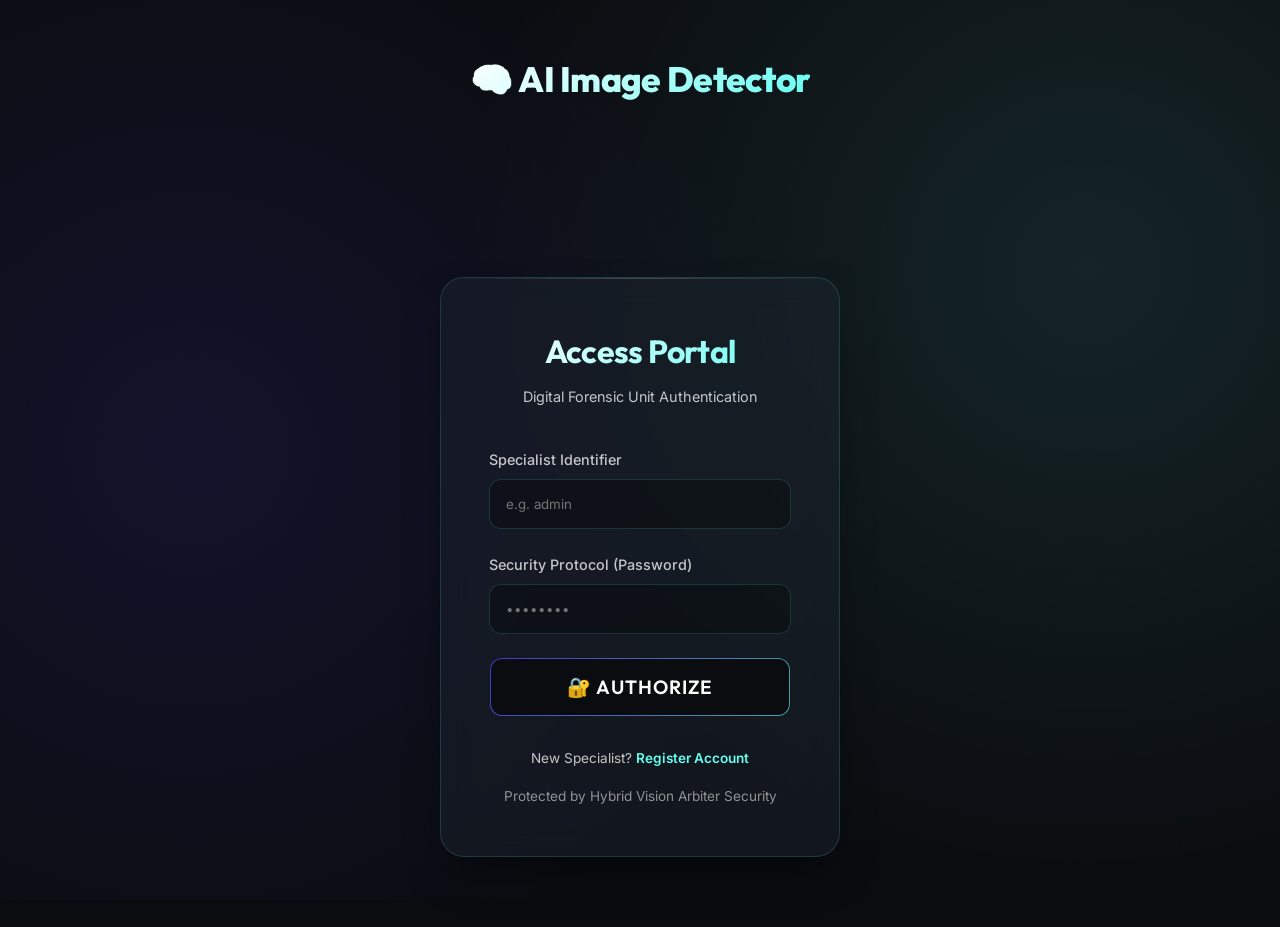
<file: frontend/index.html>
<!DOCTYPE html>
<html lang="en">
<head>
    <meta charset="UTF-8" />
    <meta name="viewport" content="width=device-width, initial-scale=1.0" />
    <title>AI Image Detector - Vision Arbiter Analysis</title>
    <link rel="stylesheet" href="style.css" />
    <link href="https://fonts.googleapis.com/css2?family=Inter:wght@400;500;600;700&family=Outfit:wght@400;600;700;800&display=swap" rel="stylesheet">
    <meta name="description" content="State-of-the-art AI image detection using the Gemini Vision Arbiter and local ensemble models.">
    <!-- OpenGraph SEO -->
    <meta property="og:title" content="AI Image Detector - Professional Analysis">
    <meta property="og:description" content="Detect AI-generated images with high-reasoning vision models.">
    <meta property="og:type" content="website">
    <meta name="twitter:card" content="summary_large_image">
    <meta name="twitter:title" content="AI Image Detector - Vision Arbiter Analysis">
    <meta name="twitter:description" content="AI image verification powered by Gemini 1.5 Vision and thermal heatmap analysis.">
</head>
<body>
    <nav class="navbar">
        <div class="container">
            <h1 class="logo">🧠 AI Image Detector</h1>
            <p style="text-align: center; color: var(--text-secondary); font-size: 0.95rem; margin-top: 0.5rem; letter-spacing: 0.05em;">
                HYBRID VISION ARBITER ENSEMBLE
            </p>
            <div style="position: absolute; top: 1.5rem; right: 2rem;">
                <button id="logoutBtn" style="background: transparent; border: 1px solid var(--border-color); color: var(--text-secondary); padding: 0.5rem 1rem; border-radius: 8px; cursor: pointer; font-size: 0.8rem; transition: all 0.3s ease;">
                    🚪 Logout
                </button>
            </div>
        </div>
    </nav>

    <main class="container">
        <section class="upload-section glass-panel">
            <h2>🔍 Digital Forensic Analysis</h2>
            <p style="text-align: center; color: var(--text-secondary); margin-bottom: 2rem; font-size: 1.05rem;">
                Scan images for generative AI artifacts, textural anomalies, and GAN-specific frequency signatures.
            </p>
            
            <label for="imageInput" class="drop-zone" id="dropZone">
                <div class="drop-zone-content">
                    <span class="upload-icon">✨</span>
                    <span class="drop-text" id="dropText">Drag & Drop Forensic Sample</span>
                    <span class="file-hint">Industry-standard formats: JPG, PNG, WEBP (Max 10MB)</span>
                </div>
                <input type="file" id="imageInput" accept="image/*" class="hidden-input" />
            </label>

            <div id="previewContainer" class="preview-container hidden">
                <div class="preview-wrapper">
                    <img id="preview" src="#" alt="Forensic sample preview" />
                    <div class="preview-overlay">
                        <span id="previewName">sample_id_001.jpg</span>
                    </div>
                </div>
            </div>
            
            <button id="analyzeBtn" class="glow-button" disabled>
                <span class="btn-content">🚀 INITIATE SCAN</span>
            </button>
        </section>

        <section id="resultSection" class="result-section glass-panel hidden">
            <h3>📊 Analysis Payload</h3>
            <div id="resultCard" class="card">
                <div class="result-details">
                    <div class="verdict-container">
                        <span class="verdict-label">Final Verdict</span>
                        <h3 id="resultText" class="verdict-status"></h3>
                    </div>
                    
                    <div class="meter-container">
                        <div class="meter-label">
                            <span>Forensic Confidence</span>
                            <span id="confidenceText" class="confidence-pct">0%</span>
                        </div>
                        <div class="meter-bar">
                            <div id="confidenceMeter" class="meter-fill"></div>
                        </div>
                    </div>

                    <div id="resultReason" class="report-text">
                        <span class="report-title">💡 Reason:</span>
                        <div id="additionalInfo"></div>
                    </div>
                    
                    <div id="scoreBreakdown" class="score-breakdown hidden">
                        <h4>🧩 Multi-Signal Analysis Breakdown</h4>
                        <div id="signalsContainer" class="signals-grid"></div>
                    </div>
                </div>
                <button id="resetBtn" class="reset-button">Analyze New Sample</button>
            </div>

            <div id="heatmapContainer" class="heatmap-container hidden">
                <h4>🔍 Artifact Heatmap (Signal Density)</h4>
                <p style="font-size: 0.9rem; color: var(--text-secondary); margin-bottom: 1.5rem; line-height: 1.4;">
                    Thermal visualization of localized textural anomalies. Areas in **RED** indicate regions with uncharacteristically smooth transition gradients typical of diffusion generators.
                </p>
                <div class="heatmap-wrapper">
                    <img id="heatmapImage" src="" alt="Detection heatmap" />
                </div>
            </div>
        </section>

        <section class="info-section glass-panel">
            <h2 style="font-size: 1.3rem; margin-bottom: 2rem; text-align: center; color: var(--primary-color);">🔍 Forensic Methodologies</h2>
            <div style="display: grid; grid-template-columns: repeat(auto-fit, minmax(240px, 1fr)); gap: 1.5rem;">
                <div class="info-card">
                    <div style="font-size: 2.5rem; margin-bottom: 1rem;">🛰️</div>
                    <h4 style="font-size: 1.1rem; margin-bottom: 0.8rem; color: var(--primary-color);">Vision Arbiter</h4>
                    <p style="font-size: 0.9rem; color: var(--text-secondary);">High-reasoning multimodal Gemini model evaluates anatomical accuracy and lighting consistency.</p>
                </div>
                <div class="info-card">
                    <div style="font-size: 2.5rem; margin-bottom: 1rem;">🧬</div>
                    <h4 style="font-size: 1.1rem; margin-bottom: 0.8rem; color: var(--primary-color);">Frequency Domain</h4>
                    <p style="font-size: 0.9rem; color: var(--text-secondary);">FFT analysis identifies artificial high-frequency suppression patterns specific to AI upscalers.</p>
                </div>
                <div class="info-card">
                    <div style="font-size: 2.5rem; margin-bottom: 1rem;">🌡️</div>
                    <h4 style="font-size: 1.1rem; margin-bottom: 0.8rem; color: var(--primary-color);">Textural Heatmap</h4>
                    <p style="font-size: 0.9rem; color: var(--text-secondary);">Convolutional standard deviation mapping captures over-smooth 'plastic' regions in real-time.</p>
                </div>
            </div>
        </section>
    </main>

    <div id="loading" class="loading hidden">
        <div class="spinner"></div>
        <p>Analyzing your image with AI...</p>
        <p style="font-size: 0.9rem; color: var(--text-secondary); margin-top: 0.5rem;">
            This may take a few seconds
        </p>
    </div>

    <script>
        // Authentication Guard
        if (!localStorage.getItem('auth_token')) {
            window.location.href = 'login.html';
        }

        document.getElementById('logoutBtn').addEventListener('click', () => {
            localStorage.removeItem('auth_token');
            window.location.href = 'login.html';
        });
    </script>
    <script src="script.js"></script>
</body>
</html>
</file>
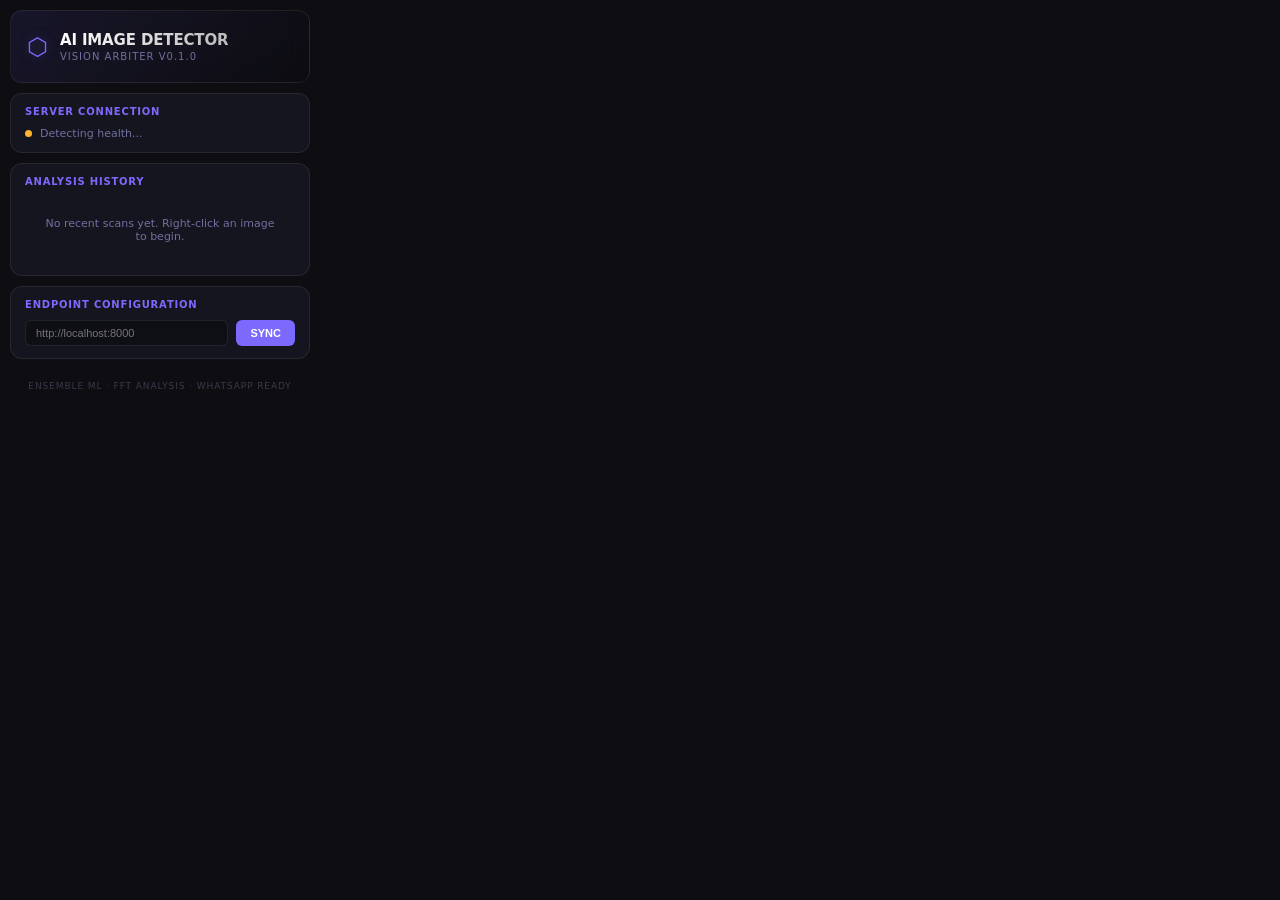
<file: extension/popup.html>
<!DOCTYPE html>
<html lang="en">
<head>
  <meta charset="UTF-8" />
  <meta name="viewport" content="width=device-width, initial-scale=1.0" />
  <title>AI Image Detector</title>
  <style>
    :root {
      --primary: #7c6aff;
      --secondary: #32dc82;
      --bg: #0d0d12;
      --panel: rgba(26, 26, 38, 0.7);
      --border: rgba(255, 255, 255, 0.08);
      --text: #e8e8f0;
      --text-muted: #7070a0;
    }

    * { box-sizing: border-box; margin: 0; padding: 0; }

    body {
      width: 320px;
      background: var(--bg);
      color: var(--text);
      font-family: 'Segoe UI', system-ui, -apple-system, sans-serif;
      overflow-x: hidden;
      padding-bottom: 8px;
    }

    /* Glass Effect */
    .glass {
      background: var(--panel);
      backdrop-filter: blur(12px);
      border: 1px solid var(--border);
      border-radius: 12px;
      margin: 10px;
    }

    .header {
      padding: 20px 16px;
      display: flex;
      align-items: center;
      gap: 12px;
      background: linear-gradient(135deg, rgba(124, 106, 255, 0.1), transparent);
    }

    .logo {
      font-size: 24px;
      color: var(--primary);
      text-shadow: 0 0 12px rgba(124, 106, 255, 0.4);
    }

    .title-group h1 {
      font-size: 15px;
      font-weight: 800;
      letter-spacing: -0.01em;
      background: linear-gradient(to right, #fff, #bbb);
      -webkit-background-clip: text;
      background-clip: text;
      -webkit-text-fill-color: transparent;
    }

    .subtitle {
      font-size: 10px;
      text-transform: uppercase;
      letter-spacing: 0.1em;
      color: var(--text-muted);
      margin-top: 2px;
    }

    .section {
      padding: 12px 14px;
    }

    .section-label {
      font-size: 10px;
      font-weight: 700;
      text-transform: uppercase;
      letter-spacing: 0.08em;
      color: var(--primary);
      margin-bottom: 10px;
      display: flex;
      justify-content: space-between;
      align-items: center;
    }

    /* Status Dot */
    .status-row { display: flex; align-items: center; gap: 8px; }
    .status-dot {
      width: 7px; height: 7px; border-radius: 50%; background: #333;
    }
    .status-dot.online { background: var(--secondary); box-shadow: 0 0 8px var(--secondary); }
    .status-dot.offline { background: #ff4646; box-shadow: 0 0 8px #ff4646; }
    .status-dot.checking { background: #ffb432; animation: pulse 1s infinite; }
    @keyframes pulse { 0%, 100% { opacity: 1; } 50% { opacity: 0.4; } }
    .status-text { font-size: 11px; color: var(--text-muted); font-weight: 500; }

    /* History List */
    .history-list {
      margin-top: 4px;
    }

    .history-item {
      display: flex;
      align-items: center;
      gap: 12px;
      padding: 8px;
      background: rgba(255,255,255,0.03);
      border-radius: 8px;
      margin-bottom: 6px;
      border: 1px solid transparent;
      transition: all 0.2s;
    }

    .history-item:hover {
      background: rgba(255,255,255,0.05);
      border-color: var(--border);
    }

    .hist-thumb {
      width: 32px; height: 32px; border-radius: 4px;
      object-fit: cover; background: #222;
    }

    .hist-info { flex: 1; overflow: hidden; }
    .hist-pred { font-size: 11px; font-weight: 700; }
    .hist-pred.ai { color: #ff4646; }
    .hist-pred.real { color: var(--secondary); }
    .hist-conf { font-size: 10px; color: var(--text-muted); }

    .empty-state {
      padding: 20px; text-align: center; color: var(--text-muted); font-size: 11px;
    }

    /* Settings */
    .input-row { display: flex; gap: 8px; }
    input {
      flex: 1; background: rgba(0,0,0,0.3); border: 1px solid var(--border);
      border-radius: 6px; padding: 6px 10px; color: #fff; font-size: 11px; outline: none;
    }
    input:focus { border-color: var(--primary); }
    button {
      background: var(--primary); color: #fff; border: none; border-radius: 6px;
      padding: 6px 14px; font-size: 11px; font-weight: 700; cursor: pointer;
    }
    button:hover { filter: brightness(1.1); }

    .footer {
      margin-top: 10px; padding: 12px; text-align: center;
      font-size: 9px; color: #3a3a4a; letter-spacing: 0.1em;
    }
  </style>
</head>
<body>

  <div class="glass header">
    <div class="logo">⬡</div>
    <div class="title-group">
      <h1>AI IMAGE DETECTOR</h1>
      <div class="subtitle">VISION ARBITER v0.1.0</div>
    </div>
  </div>

  <div class="glass section">
    <div class="section-label">Server Connection</div>
    <div class="status-row">
      <div class="status-dot checking" id="statusDot"></div>
      <div class="status-text" id="statusText">Detecting health...</div>
    </div>
  </div>

  <div class="glass section">
    <div class="section-label">Analysis History</div>
    <div id="historyContainer" class="history-list">
      <!-- Generated by JS -->
      <div class="empty-state">No recent scans yet. Right-click an image to begin.</div>
    </div>
  </div>

  <div class="glass section">
    <div class="section-label">Endpoint Configuration</div>
    <div class="input-row">
      <input type="text" id="apiUrl" placeholder="http://localhost:8000" />
      <button id="saveBtn">SYNC</button>
    </div>
    <div id="savedMsg" style="color:var(--secondary); font-size:10px; margin-top:8px; display:none;">✓ Backend URL updated</div>
  </div>

  <div class="footer">
    ENSEMBLE ML · FFT ANALYSIS · WHATSAPP READY
  </div>

  <script src="popup.js"></script>
</body>
</html>
</file>
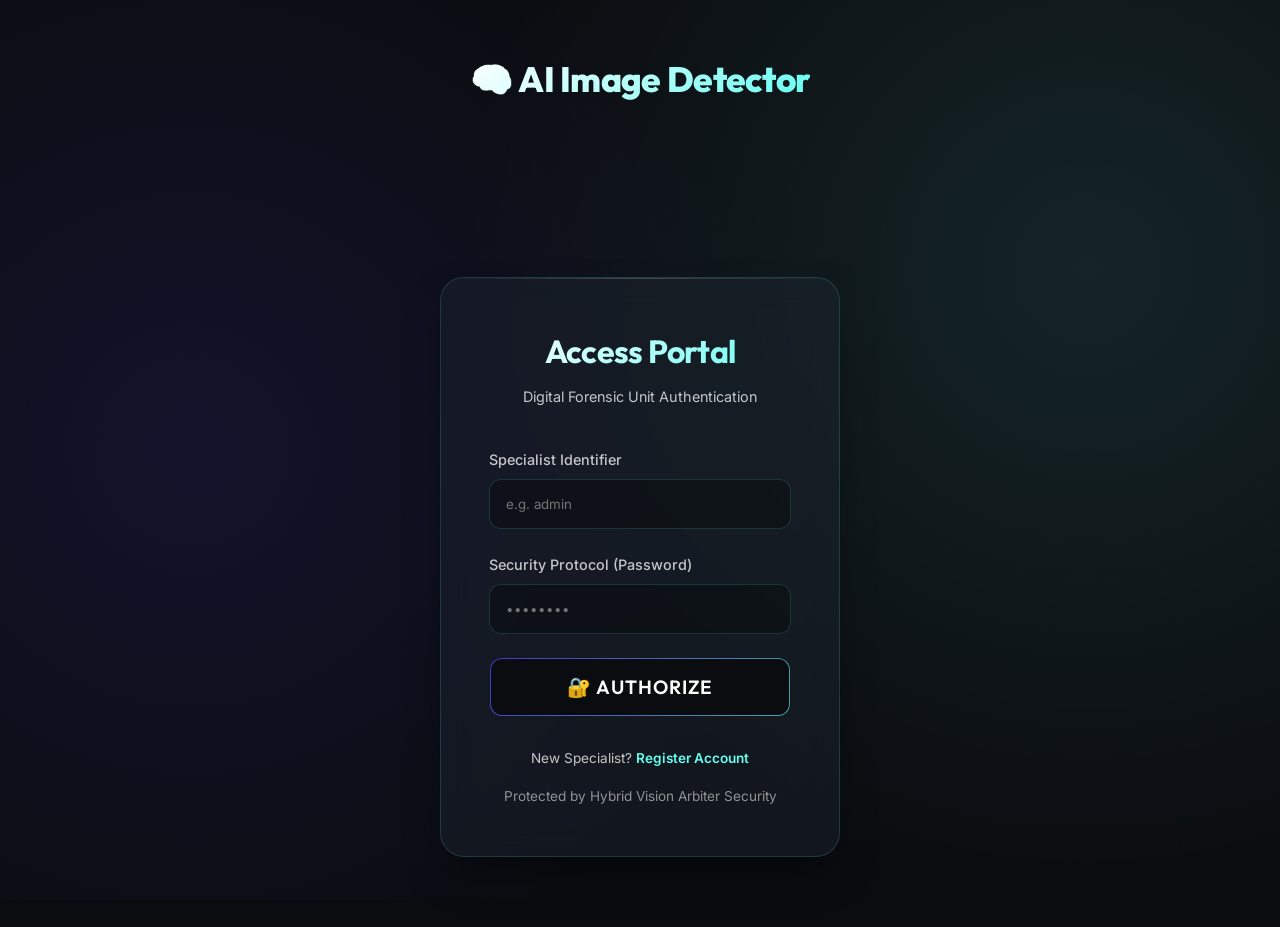
<file: frontend/login.html>
<!DOCTYPE html>
<html lang="en">
<head>
    <meta charset="UTF-8">
    <meta name="viewport" content="width=device-width, initial-scale=1.0">
    <title>Login | AI Image Detector</title>
    <link rel="stylesheet" href="style.css">
    <link href="https://fonts.googleapis.com/css2?family=Inter:wght@400;500;600;700&family=Outfit:wght@400;600;700;800&display=swap" rel="stylesheet">
    <style>
        .login-page {
            display: flex;
            justify-content: center;
            align-items: center;
            min-height: 80vh;
        }
        .login-card {
            width: 100%;
            max-width: 400px;
            padding: 3rem;
            text-align: center;
        }
        .login-header {
            margin-bottom: 2.5rem;
        }
        .login-header h2 {
            font-size: 2rem;
            margin-bottom: 0.5rem;
            background: linear-gradient(135deg, #fff, var(--primary-color));
            -webkit-background-clip: text;
            -webkit-text-fill-color: transparent;
        }
        .form-group {
            margin-bottom: 1.5rem;
            text-align: left;
        }
        .form-group label {
            display: block;
            margin-bottom: 0.5rem;
            font-size: 0.9rem;
            color: var(--text-secondary);
            font-weight: 500;
        }
        .form-input {
            width: 100%;
            padding: 1rem;
            background: rgba(0, 0, 0, 0.3);
            border: 1px solid var(--border-color);
            border-radius: 12px;
            color: white;
            font-family: inherit;
            transition: all 0.3s ease;
        }
        .form-input:focus {
            outline: none;
            border-color: var(--primary-color);
            box-shadow: 0 0 15px rgba(102, 252, 241, 0.2);
        }
        .error-msg {
            color: var(--danger-color);
            font-size: 0.85rem;
            margin-top: 1rem;
            display: none;
        }
        .login-footer {
            margin-top: 2rem;
            font-size: 0.85rem;
            color: var(--text-secondary);
        }
    </style>
</head>
<body class="login-page-body">
    <nav class="navbar">
        <div class="container">
            <h1 class="logo">🧠 AI Image Detector</h1>
        </div>
    </nav>

    <main class="container login-page">
        <div class="login-card glass-panel fade-in-up">
            <div class="login-header">
                <h2>Access Portal</h2>
                <p style="color: var(--text-secondary); font-size: 0.9rem;">Digital Forensic Unit Authentication</p>
            </div>

            <form id="loginForm">
                <div class="form-group">
                    <label for="username">Specialist Identifier</label>
                    <input type="text" id="username" class="form-input" placeholder="e.g. admin" required>
                </div>
                <div class="form-group">
                    <label for="password">Security Protocol (Password)</label>
                    <input type="password" id="password" class="form-input" placeholder="••••••••" required>
                </div>
                
                <button type="submit" id="loginBtn" class="glow-button">
                    <span class="btn-content">🔐 AUTHORIZE</span>
                </button>

                <div id="errorMsg" class="error-msg">⚠️ Invalid identifier or security protocol.</div>
            </form>

            <div class="login-footer">
                <p>New Specialist? <a href="register.html" style="color: var(--primary-color); text-decoration: none; font-weight: 600;">Register Account</a></p>
                <p style="margin-top: 1rem; opacity: 0.7;">Protected by Hybrid Vision Arbiter Security</p>
            </div>
        </div>
    </main>

    <script>
        // Check if already logged in
        if (localStorage.getItem('auth_token')) {
            window.location.href = 'index.html';
        }

        const loginForm = document.getElementById('loginForm');
        const errorMsg = document.getElementById('errorMsg');

        loginForm.addEventListener('submit', async (e) => {
            e.preventDefault();
            const username = document.getElementById('username').value;
            const password = document.getElementById('password').value;
            const loginBtn = document.getElementById('loginBtn');

            loginBtn.disabled = true;
            errorMsg.style.display = 'none';

            try {
                const response = await fetch('/api/login', {
                    method: 'POST',
                    headers: { 'Content-Type': 'application/json' },
                    body: JSON.stringify({ username, password })
                });

                if (response.ok) {
                    const data = await response.json();
                    localStorage.setItem('auth_token', data.token);
                    window.location.href = 'index.html';
                } else {
                    errorMsg.style.display = 'block';
                }
            } catch (err) {
                console.error('Login error:', err);
                errorMsg.textContent = '⚠️ Connection to security server failed.';
                errorMsg.style.display = 'block';
            } finally {
                loginBtn.disabled = false;
            }
        });
    </script>
</body>
</html>
</file>
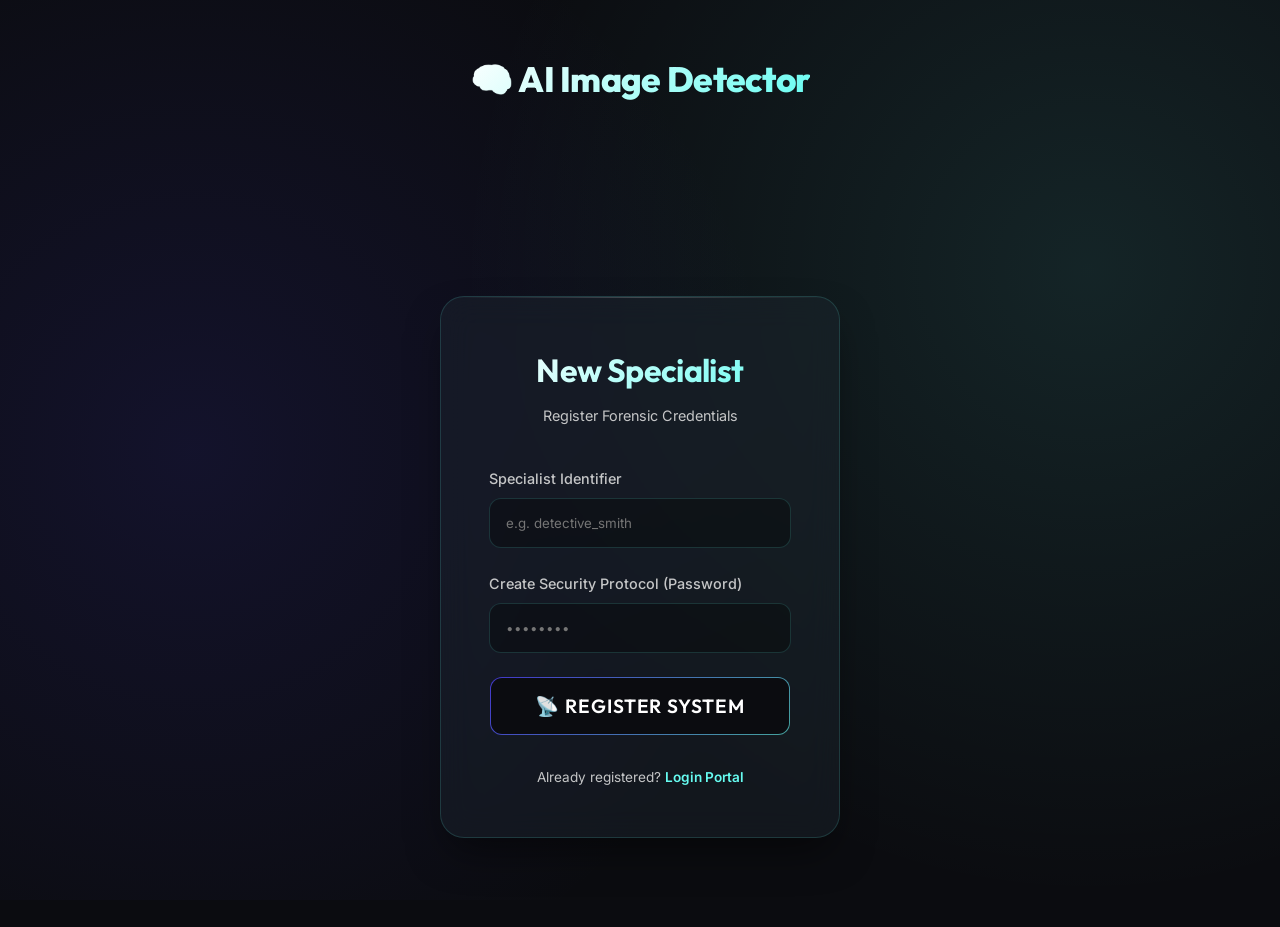
<file: frontend/register.html>
<!DOCTYPE html>
<html lang="en">
<head>
    <meta charset="UTF-8">
    <meta name="viewport" content="width=device-width, initial-scale=1.0">
    <title>Register | AI Image Detector</title>
    <link rel="stylesheet" href="style.css">
    <link href="https://fonts.googleapis.com/css2?family=Inter:wght@400;500;600;700&family=Outfit:wght@400;600;700;800&display=swap" rel="stylesheet">
    <style>
        .login-page {
            display: flex;
            justify-content: center;
            align-items: center;
            min-height: 80vh;
        }
        .login-card {
            width: 100%;
            max-width: 400px;
            padding: 3rem;
            text-align: center;
        }
        .login-header {
            margin-bottom: 2.5rem;
        }
        .login-header h2 {
            font-size: 2rem;
            margin-bottom: 0.5rem;
            background: linear-gradient(135deg, #fff, var(--primary-color));
            -webkit-background-clip: text;
            -webkit-text-fill-color: transparent;
        }
        .form-group {
            margin-bottom: 1.5rem;
            text-align: left;
        }
        .form-group label {
            display: block;
            margin-bottom: 0.5rem;
            font-size: 0.9rem;
            color: var(--text-secondary);
            font-weight: 500;
        }
        .form-input {
            width: 100%;
            padding: 1rem;
            background: rgba(0, 0, 0, 0.3);
            border: 1px solid var(--border-color);
            border-radius: 12px;
            color: white;
            font-family: inherit;
            transition: all 0.3s ease;
        }
        .form-input:focus {
            outline: none;
            border-color: var(--primary-color);
            box-shadow: 0 0 15px rgba(102, 252, 241, 0.2);
        }
        .status-msg {
            font-size: 0.85rem;
            margin-top: 1rem;
            display: none;
        }
        .error-msg { color: var(--danger-color); }
        .success-msg { color: var(--success-color); }
        
        .login-footer {
            margin-top: 2rem;
            font-size: 0.85rem;
            color: var(--text-secondary);
        }
    </style>
</head>
<body class="login-page-body">
    <nav class="navbar">
        <div class="container">
            <h1 class="logo">🧠 AI Image Detector</h1>
        </div>
    </nav>

    <main class="container login-page">
        <div class="login-card glass-panel fade-in-up">
            <div class="login-header">
                <h2>New Specialist</h2>
                <p style="color: var(--text-secondary); font-size: 0.9rem;">Register Forensic Credentials</p>
            </div>

            <form id="registerForm">
                <div class="form-group">
                    <label for="username">Specialist Identifier</label>
                    <input type="text" id="username" class="form-input" placeholder="e.g. detective_smith" required>
                </div>
                <div class="form-group">
                    <label for="password">Create Security Protocol (Password)</label>
                    <input type="password" id="password" class="form-input" placeholder="••••••••" required>
                </div>
                
                <button type="submit" id="registerBtn" class="glow-button">
                    <span class="btn-content">📡 REGISTER SYSTEM</span>
                </button>

                <div id="statusMsg" class="status-msg"></div>
            </form>

            <div class="login-footer">
                <p>Already registered? <a href="login.html" style="color: var(--primary-color); text-decoration: none; font-weight: 600;">Login Portal</a></p>
            </div>
        </div>
    </main>

    <script>
        const registerForm = document.getElementById('registerForm');
        const statusMsg = document.getElementById('statusMsg');

        registerForm.addEventListener('submit', async (e) => {
            e.preventDefault();
            const username = document.getElementById('username').value;
            const password = document.getElementById('password').value;
            const registerBtn = document.getElementById('registerBtn');

            registerBtn.disabled = true;
            statusMsg.style.display = 'none';
            statusMsg.className = 'status-msg';

            try {
                const response = await fetch('/api/register', {
                    method: 'POST',
                    headers: { 'Content-Type': 'application/json' },
                    body: JSON.stringify({ username, password })
                });

                const data = await response.json();

                if (response.ok) {
                    statusMsg.textContent = '✅ Registration Successful! Redirecting...';
                    statusMsg.classList.add('success-msg');
                    statusMsg.style.display = 'block';
                    setTimeout(() => {
                        window.location.href = 'login.html';
                    }, 2000);
                } else {
                    statusMsg.textContent = `⚠️ ${data.detail || 'Registration failed'}`;
                    statusMsg.classList.add('error-msg');
                    statusMsg.style.display = 'block';
                }
            } catch (err) {
                console.error('Registration error:', err);
                statusMsg.textContent = '⚠️ Connection to security server failed.';
                statusMsg.classList.add('error-msg');
                statusMsg.style.display = 'block';
            } finally {
                registerBtn.disabled = false;
            }
        });
    </script>
</body>
</html>
</file>
<file: frontend/style.css>
/* Futuristic AI Image Detector - Neon Glassmorphism Theme */

:root {
    --primary-color: #66FCF1;
    --primary-hover: #45A29E;
    --secondary-color: #4338CA;
    --danger-color: #EF4444;
    --warning-color: #F59E0B;
    --success-color: #10B981;
    
    --background-dark: #0B0C10;
    --background-card: rgba(31, 40, 51, 0.4);
    --background-hover: rgba(31, 40, 51, 0.8);
    
    --text-primary: #FFFFFF;
    --text-secondary: #C5C6C7;
    
    --border-color: rgba(102, 252, 241, 0.15);
    --border-hover: rgba(102, 252, 241, 0.5);
    
    --shadow-glow: 0 0 20px rgba(102, 252, 241, 0.15);
    --shadow-heavy: 0 20px 40px -10px rgba(0, 0, 0, 0.5);
    
    --accent-color: #6366f1;
    --accent-light: #818cf8;
}

* {
    box-sizing: border-box;
    margin: 0;
    padding: 0;
}

body {
    background-color: var(--background-dark);
    background-image: 
        radial-gradient(circle at 15% 50%, rgba(67, 56, 202, 0.15), transparent 50%),
        radial-gradient(circle at 85% 30%, rgba(102, 252, 241, 0.1), transparent 50%);
    background-attachment: fixed;
    color: var(--text-primary);
    font-family: 'Inter', sans-serif;
    line-height: 1.6;
    min-height: 100vh;
    overflow-x: hidden;
}

h1, h2, h3, h4, h5, h6 {
    font-family: 'Outfit', sans-serif;
    font-weight: 700;
    letter-spacing: -0.02em;
}

.container {
    max-width: 900px;
    margin: 0 auto;
    padding: 2rem 1rem;
    position: relative;
    z-index: 1;
}

/* Glassmorphism Panels */
.glass-panel {
    background: var(--background-card);
    backdrop-filter: blur(16px);
    -webkit-backdrop-filter: blur(16px);
    border: 1px solid var(--border-color);
    border-radius: 24px;
    box-shadow: var(--shadow-heavy);
    position: relative;
    overflow: hidden;
}

.glass-panel::before {
    content: '';
    position: absolute;
    top: 0; left: 0; right: 0;
    height: 1px;
    background: linear-gradient(90deg, transparent, rgba(255,255,255,0.2), transparent);
}

.navbar {
    padding: 1.2rem 2rem;
    margin-bottom: 3rem;
    display: flex;
    flex-direction: column;
    align-items: center;
    border-radius: 20px;
}

.logo {
    font-size: 2.2rem;
    font-weight: 800;
    background: linear-gradient(135deg, #fff, var(--primary-color));
    -webkit-background-clip: text;
    -webkit-text-fill-color: transparent;
    background-clip: text;
    display: inline-flex;
    align-items: center;
    gap: 0.5rem;
}

.upload-section, .info-section, .result-section {
    padding: 3rem 2rem;
    margin-bottom: 2rem;
    transition: transform 0.4s cubic-bezier(0.4, 0, 0.2, 1);
}

.upload-section h2 {
    font-size: 1.8rem;
}

/* Custom File Drop Zone */
.drop-zone {
    display: block;
    border: 2px dashed var(--border-color);
    border-radius: 16px;
    padding: 3rem 1rem;
    text-align: center;
    cursor: pointer;
    background: rgba(0, 0, 0, 0.2);
    transition: all 0.3s ease;
    margin-bottom: 2rem;
    position: relative;
    overflow: hidden;
}

.drop-zone:hover, .drop-zone.dragover {
    border-color: var(--primary-color);
    background: rgba(102, 252, 241, 0.05);
    box-shadow: inset 0 0 20px rgba(102, 252, 241, 0.1);
    transform: scale(1.02);
}

.hidden-input {
    width: 0.1px;
    height: 0.1px;
    opacity: 0;
    overflow: hidden;
    position: absolute;
    z-index: -1;
}

.drop-zone-content {
    display: flex;
    flex-direction: column;
    align-items: center;
    gap: 0.5rem;
    pointer-events: none;
}

.upload-icon {
    font-size: 3rem;
    margin-bottom: 0.5rem;
    filter: drop-shadow(0 0 10px rgba(102, 252, 241, 0.5));
}

.drop-text {
    font-family: 'Outfit', sans-serif;
    font-size: 1.4rem;
    font-weight: 600;
    color: var(--text-primary);
}

.file-hint {
    font-size: 0.9rem;
    color: var(--text-secondary);
}

/* Image Preview */
.preview-container {
    margin: 2rem auto;
    max-width: 500px;
    animation: fadeIn 0.5s ease;
}

.preview-wrapper {
    position: relative;
    border-radius: 16px;
    overflow: hidden;
    box-shadow: var(--shadow-glow);
    border: 1px solid var(--border-color);
}

.preview-wrapper img {
    width: 100%;
    display: block;
    object-fit: contain;
    max-height: 400px;
}

.preview-overlay {
    position: absolute;
    bottom: 0; left: 0; right: 0;
    background: linear-gradient(transparent, rgba(0,0,0,0.8));
    padding: 2rem 1rem 1rem;
    color: #fff;
    font-size: 0.9rem;
    text-align: center;
}

/* Glow Button */
.glow-button {
    background: linear-gradient(135deg, var(--secondary-color), var(--primary-hover));
    border: none;
    border-radius: 12px;
    padding: 1px;
    cursor: pointer;
    margin: 0 auto;
    display: block;
    width: 100%;
    max-width: 300px;
    position: relative;
    transition: all 0.3s cubic-bezier(0.4, 0, 0.2, 1);
}

.glow-button::before {
    content: '';
    position: absolute;
    top: -5px; bottom: -5px; left: -5px; right: -5px;
    background: linear-gradient(135deg, var(--primary-color), var(--secondary-color));
    border-radius: 16px;
    z-index: -1;
    opacity: 0;
    filter: blur(15px);
    transition: opacity 0.3s ease;
}

.glow-button:not(:disabled):hover::before {
    opacity: 0.6;
}

.glow-button:not(:disabled):hover {
    transform: translateY(-2px);
}

.glow-button:disabled {
    opacity: 0.5;
    cursor: not-allowed;
    background: #444;
}

.btn-content {
    display: block;
    background: #0B0C10;
    padding: 1rem 2rem;
    border-radius: 11px;
    color: var(--text-primary);
    font-family: 'Outfit', sans-serif;
    font-size: 1.2rem;
    font-weight: 600;
    letter-spacing: 0.05em;
    transition: background 0.3s ease;
}

.glow-button:not(:disabled):hover .btn-content {
    background: transparent;
}

/* Results Section */
.result-section {
    text-align: center;
}

.result-section h3 {
    font-size: 1.5rem;
    margin-bottom: 2rem;
    color: var(--text-secondary);
    text-transform: uppercase;
    letter-spacing: 0.1em;
}

.card {
    background: var(--background-hover);
    padding: 3.5rem 2rem;
    border-radius: 32px;
    position: relative;
    overflow: hidden;
    animation: slideUp 0.8s cubic-bezier(0.2, 0.8, 0.2, 1);
    border: 1px solid var(--border-color);
    box-shadow: 0 30px 60px -12px rgba(0, 0, 0, 0.6);
}

.verdict-container {
    margin-bottom: 3rem;
    text-align: center;
}

.verdict-label {
    text-transform: uppercase;
    font-size: 0.85rem;
    font-weight: 700;
    letter-spacing: 0.2em;
    color: var(--text-secondary);
    display: block;
    margin-bottom: 1rem;
    opacity: 0.7;
}

.verdict-status {
    font-size: 3.2rem;
    font-weight: 900;
    line-height: 1.1;
    transition: all 0.3s ease;
}

/* Color States */
.state-ai .verdict-status {
    color: #ff4d4d;
    text-shadow: 0 0 30px rgba(255, 77, 77, 0.4);
}

.state-real .verdict-status {
    color: #00ffbb;
    text-shadow: 0 0 30px rgba(0, 255, 187, 0.4);
}

.state-uncertain .verdict-status {
    color: #ffcc00;
    text-shadow: 0 0 30px rgba(255, 204, 0, 0.4);
}

.meter-container {
    margin-bottom: 3rem;
    max-width: 500px;
    margin-left: auto;
    margin-right: auto;
}

.meter-label {
    display: flex;
    justify-content: space-between;
    margin-bottom: 1rem;
    font-weight: 700;
    font-size: 1rem;
    color: var(--text-secondary);
}

.confidence-pct {
    font-family: 'Outfit', sans-serif;
    font-weight: 900;
    font-size: 1.2rem;
}

.meter-bar {
    height: 16px;
    background: rgba(255, 255, 255, 0.05);
    border-radius: 20px;
    overflow: hidden;
    position: relative;
    border: 1px solid rgba(255, 255, 255, 0.1);
}

.meter-fill {
    height: 100%;
    transition: width 1.8s cubic-bezier(0.3, 1, 0.3, 1);
    width: 0;
}

.state-ai .meter-fill { background: linear-gradient(90deg, #ff416c, #ff4b2b); box-shadow: 0 0 20px rgba(255, 65, 108, 0.5); }
.state-real .meter-fill { background: linear-gradient(90deg, #0cebeb, #20e2d7, #00ffbb); box-shadow: 0 0 20px rgba(0, 255, 187, 0.5); }
.state-uncertain .meter-fill { background: linear-gradient(90deg, #f2994a, #f2c94c); box-shadow: 0 0 20px rgba(242, 201, 76, 0.5); }

.report-text {
    background: rgba(0, 0, 0, 0.3);
    padding: 2rem;
    border-radius: 20px;
    font-size: 1.1rem;
    line-height: 1.8;
    margin-bottom: 3rem;
    border: 1px solid rgba(255, 255, 255, 0.05);
    text-align: left;
    max-width: 550px;
    margin-left: auto;
    margin-right: auto;
    white-space: pre-wrap;
    color: var(--text-primary);
}

.report-title {
    font-weight: 800;
    font-size: 0.9rem;
    text-transform: uppercase;
    letter-spacing: 0.15em;
    color: var(--text-secondary);
    margin-bottom: 1rem;
    display: block;
}

.score-breakdown {
    margin-top: 3rem;
    padding-top: 3rem;
    border-top: 1px solid rgba(255, 255, 255, 0.05);
}

/* Heatmap Section */
.heatmap-container {
    margin-top: 3rem;
    padding: 2rem;
    background: rgba(0, 0, 0, 0.2);
    border-radius: 20px;
    border: 1px solid var(--border-color);
}

.heatmap-container h4 {
    margin-bottom: 0.5rem;
    font-size: 1.4rem;
    color: var(--primary-color);
}

.heatmap-wrapper {
    margin: 1.5rem auto;
    max-width: 400px;
    border-radius: 12px;
    overflow: hidden;
    position: relative;
    box-shadow: 0 0 30px rgba(0,0,0,0.5);
    border: 1px solid var(--border-color);
}

.heatmap-wrapper img {
    width: 100%;
    display: block;
    mix-blend-mode: screen; /* Optional: makes heatmap blend better if it's mostly black/colored */
}


/* Loading Overlay */
.loading {
    position: fixed;
    top: 0; left: 0; right: 0; bottom: 0;
    background: rgba(11, 12, 16, 0.95);
    backdrop-filter: blur(10px);
    display: flex;
    flex-direction: column;
    justify-content: center;
    align-items: center;
    z-index: 9999;
}

.loading.hidden {
    display: none;
}

.spinner {
    width: 80px;
    height: 80px;
    border-radius: 50%;
    border: 3px solid transparent;
    border-top: 3px solid var(--primary-color);
    border-right: 3px solid var(--secondary-color);
    border-bottom: 3px solid var(--primary-color);
    animation: glow-spin 1.5s linear infinite;
    margin-bottom: 2rem;
}

@keyframes glow-spin {
    0% { transform: rotate(0deg); filter: drop-shadow(0 0 5px var(--primary-color)); }
    50% { filter: drop-shadow(0 0 15px var(--primary-color)); }
    100% { transform: rotate(360deg); filter: drop-shadow(0 0 5px var(--primary-color)); }
}

.hidden {
    display: none !important;
}

@keyframes fadeIn {
    from { opacity: 0; }
    to { opacity: 1; }
}

@keyframes slideUp {
    from { transform: translateY(30px); opacity: 0; }
    to { transform: translateY(0); opacity: 1; }
}

.fade-in-up {
    animation: slideUp 0.6s cubic-bezier(0.4, 0, 0.2, 1) forwards;
}

.signal-pill {
    background: rgba(255, 255, 255, 0.05);
    border: 1px solid rgba(255, 255, 255, 0.1);
    padding: 1rem;
    border-radius: 12px;
    text-align: center;
    transition: all 0.3s ease;
}

.signal-pill:hover {
    background: rgba(255, 255, 255, 0.08);
    transform: translateY(-2px);
}

.signal-pill.signal-offline {
    border-color: rgba(255, 193, 7, 0.3);
    background: rgba(255, 193, 7, 0.05);
}

.signal-pill.signal-offline .signal-val {
    color: #ffc107;
    font-size: 0.8rem;
}

.info-card {
    background: rgba(255, 255, 255, 0.03);
    padding: 1.5rem;
    border-radius: 16px;
    border: 1px solid rgba(255, 255, 255, 0.05);
    transition: all 0.3s ease;
}

.info-card:hover {
    background: rgba(255, 255, 255, 0.07);
    transform: translateY(-5px);
    border-color: var(--primary-color);
}

/* Responsive */
@media (max-width: 768px) {
    .container { padding: 1rem; }
    .upload-section, .info-section, .result-section { padding: 2rem 1.5rem; }
    .logo { font-size: 1.8rem; }
    .card h3#resultText { font-size: 2.2rem; }
}
</file>
